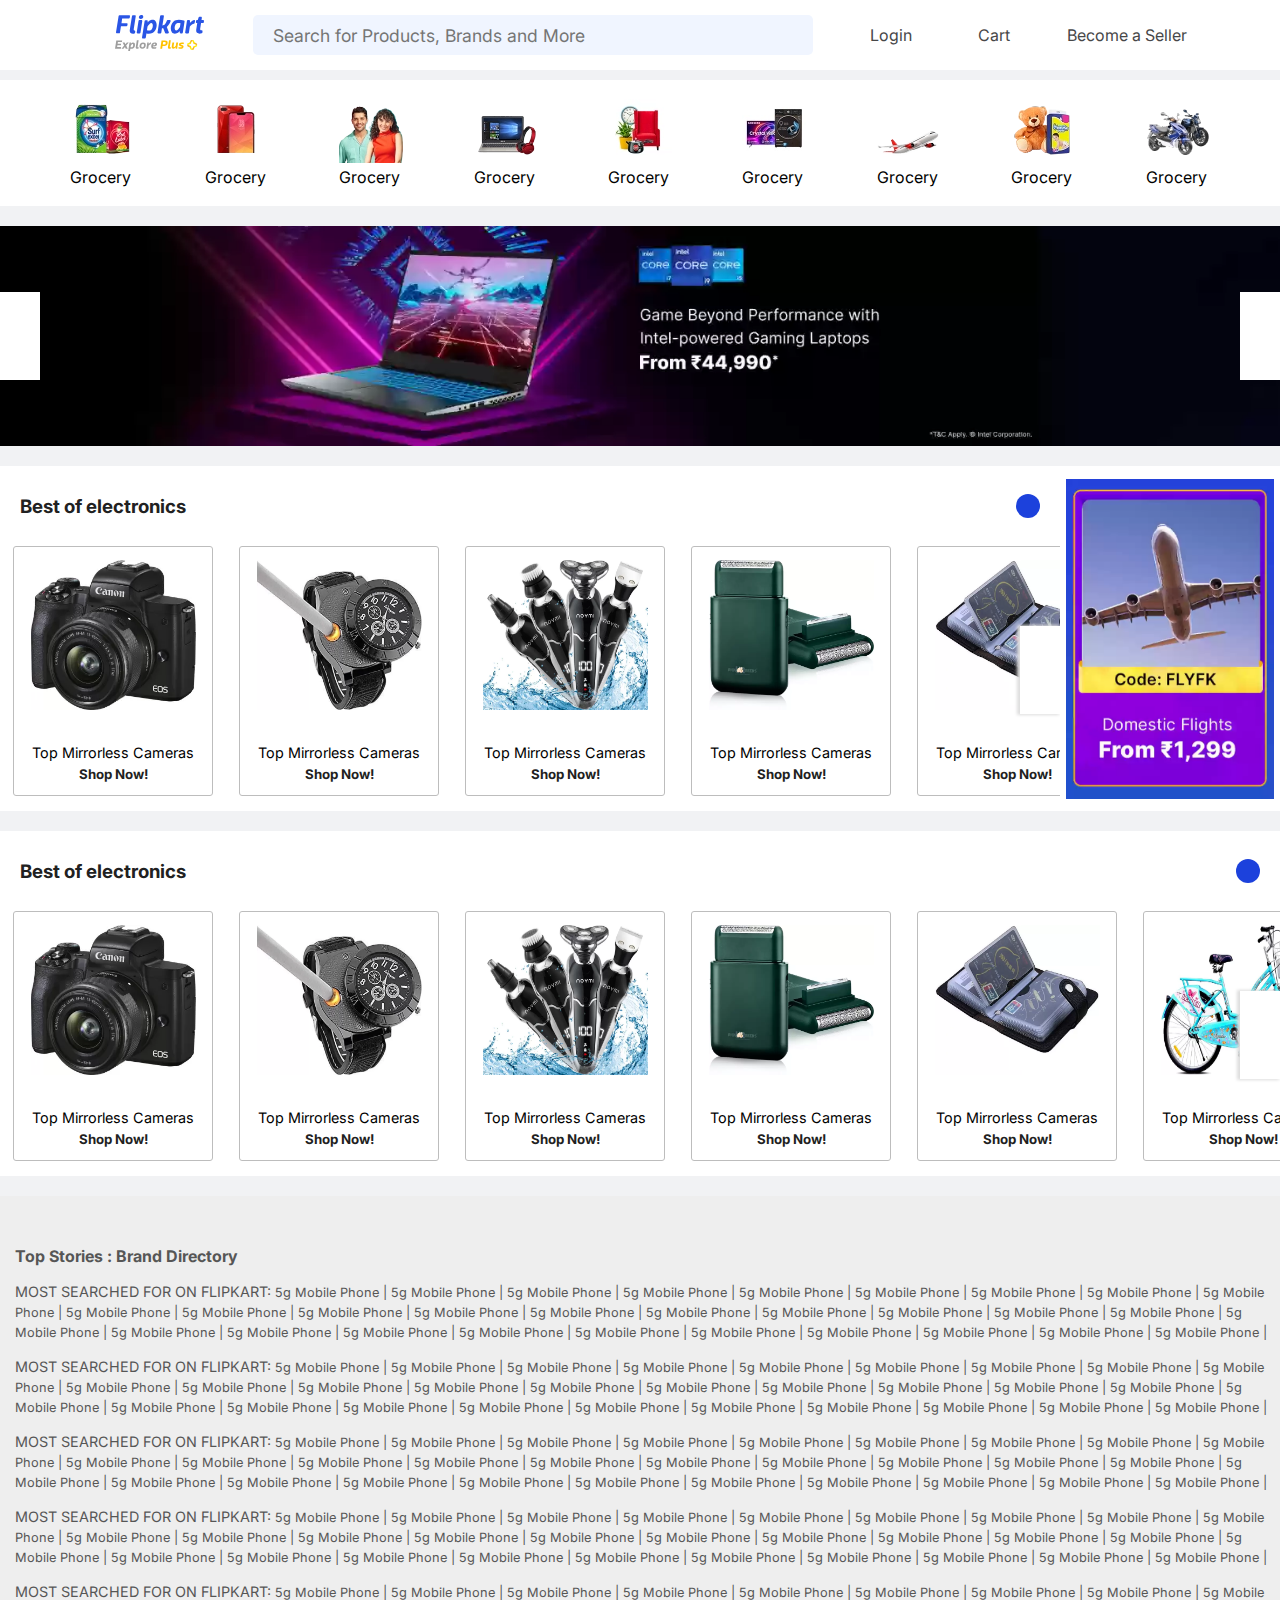
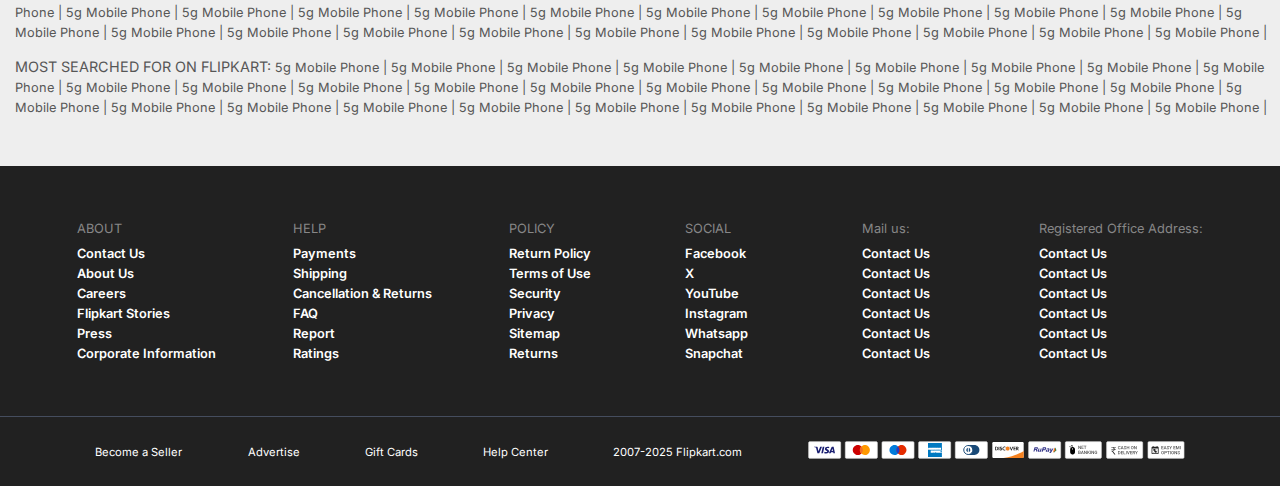
<file: index.html>
<!DOCTYPE html>
<html lang="en">
<head>

    <link rel="stylesheet" href="https://cdnjs.cloudflare.com/ajax/libs/font-awesome/6.5.1/css/all.min.css" integrity="sha512-DTOQO9RWCH3ppGqcWaEA1BIZOC6xxalwEsw9c2QQeAIftl+Vegovlnee1c9QX4TctnWMn13TZye+giMm8e2LwA==" crossorigin="anonymous" referrerpolicy="no-referrer" />

    <meta charset="UTF-8">
    <meta name="viewport" content="width=device-width, initial-scale=1.0">
    <title>flipkart project</title>
    <link rel="stylesheet" href="style.css">
</head>
<body>
    <header>
        <div class="logo">
            <img src="fkheaderlogo_exploreplus-44005d.svg" alt="">
        </div>
        <div class="searchber">
            <i class="fa-solid fa-magnifying-glass"></i>
            <input type="search" placeholder="Search for Products, Brands and More">
        </div>
        <div class="login hiconcss">
            <i class="fa-regular fa-circle-user"></i>
            <span>Login</span>
            <i class="ldicon fa-solid fa-angle-down"></i>
        </div>
        <div class="Cart hiconcss">
            <i class="fa-solid fa-cart-plus"></i>
            <span>Cart</span>
        </div>
        <div class="seller hiconcss">
            <i class="fa-solid fa-store"></i>
            <span>Become a Seller</span>
        </div>
        <div class="menudot">
            <i class="fa-solid fa-ellipsis-vertical"></i>
        </div>
    </header>


    <!-- ================================================== -->

    <section class="container">
        <div class="catagory">
            <div class="catimginfo">
                <div class="catimg">
                    <img src="cat1.webp" alt="">
                </div>
                <div class="catinfo">
                    <p>Grocery</p>
                </div>
            </div>
            <div class="catimginfo">
                <div class="catimg">
                    <img src="cat2.webp" alt="">
                </div>
                <div class="catinfo">
                    <p>Grocery</p>
                </div>
            </div>
            <div class="catimginfo">
                <div class="catimg">
                    <img src="cat3.webp" alt="">
                </div>
                <div class="catinfo">
                    <p>Grocery <i class="fa-solid fa-angle-down"></i></p>
                    
                </div>
            </div>
            <div class="catimginfo">
                <div class="catimg">
                    <img src="cat4.webp" alt="">
                </div>
                <div class="catinfo">
                    <p>Grocery <i class="fa-solid fa-angle-down"></i></p>
                </div>
            </div>
            <div class="catimginfo">
                <div class="catimg">
                    <img src="cat5.webp" alt="">
                </div>
                <div class="catinfo">
                    <p>Grocery <i class="fa-solid fa-angle-down"></i></p>
                </div>
            </div>
            <div class="catimginfo">
                <div class="catimg">
                    <img src="cat6.webp" alt="">
                </div>
                <div class="catinfo">
                    <p>Grocery</p>
                </div>
            </div>
            <div class="catimginfo">
                <div class="catimg">
                    <img src="cat7.webp" alt="">
                </div>
                <div class="catinfo">
                    <p>Grocery</p>
                </div>
            </div>
            <div class="catimginfo">
                <div class="catimg">
                    <img src="cat8.webp" alt="">
                </div>
                <div class="catinfo">
                    <p>Grocery</p>
                </div>
            </div>
            <div class="catimginfo">
                <div class="catimg">
                    <img src="cat9.webp" alt="">
                </div>
                <div class="catinfo">
                    <p>Grocery <i class="fa-solid fa-angle-down"></i></p>
                </div>
            </div>
        </div>
        
    </section>


    <!-- ======================================================== -->

    <section class="container">
        <div class="slidercontainer">
            <div class="slider" >
                <div class="slidericon">
                    <div class="sileft">
                        <i class="fa-solid fa-angle-left"></i>
                    </div>
                    <div class="siright">
                        <i class="fa-solid fa-angle-right"></i>
                    </div>
                    
                </div>
            </div>
        </div>
    </section>


    <!-- ============================================================ -->
    <section class="container">
        <div class="productsectin1">
            <div class="psleft">
                <div class="productheader">
                    <h3>Best of electronics</h3>
                    <i class="fa-solid fa-angle-right"></i>
                </div>
                <div class="productgroup">
                    <div class="product">
                        <div class="productimg">
                            <img src="product2.webp" alt="">
                        </div>
                        <div class="productinfo">
                            <p>Top Mirrorless Cameras</p>
                            <h5>Shop Now!</h5>
                        </div>
                    </div>

                    <div class="product">
                        <div class="productimg">
                            <img src="product3.webp" alt="">
                        </div>
                        <div class="productinfo">
                            <p>Top Mirrorless Cameras</p>
                            <h5>Shop Now!</h5>
                        </div>
                    </div>

                    <div class="product">
                        <div class="productimg">
                            <img src="product5.webp" alt="">
                        </div>
                        <div class="productinfo">
                            <p>Top Mirrorless Cameras</p>
                            <h5>Shop Now!</h5>
                        </div>
                    </div>

                    <div class="product">
                        <div class="productimg">
                            <img src="product6.webp" alt="">
                        </div>
                        <div class="productinfo">
                            <p>Top Mirrorless Cameras</p>
                            <h5>Shop Now!</h5>
                        </div>
                    </div>

                    <div class="product">
                        <div class="productimg">
                            <img src="product9.webp" alt="">
                        </div>
                        <div class="productinfo">
                            <p>Top Mirrorless Cameras</p>
                            <h5>Shop Now!</h5>
                        </div>
                    </div>

                    <div class="product">
                        <div class="productimg">
                            <img src="product7.webp" alt="">
                        </div>
                        <div class="productinfo">
                            <p>Top Mirrorless Cameras</p>
                            <h5>Shop Now!</h5>
                        </div>
                    </div>


                    <div class="productiright">
                        <i class="fa-solid fa-angle-right"></i>
                    </div>
                </div>
            </div>
            <div class="psright">
                <img src="productright.webp" alt="">
            </div>
        </div>
    </section>

<!-- ============================================================ -->

    <section class="container">
        <div class="productsectin2">
            <div class="psleft2">
                <div class="productheader">
                    <h3>Best of electronics</h3>
                    <i class="fa-solid fa-angle-right"></i>
                </div>
                <div class="productgroup">
                    <div class="product">
                        <div class="productimg">
                            <img src="product2.webp" alt="">
                        </div>
                        <div class="productinfo">
                            <p>Top Mirrorless Cameras</p>
                            <h5>Shop Now!</h5>
                        </div>
                    </div>

                    <div class="product">
                        <div class="productimg">
                            <img src="product3.webp" alt="">
                        </div>
                        <div class="productinfo">
                            <p>Top Mirrorless Cameras</p>
                            <h5>Shop Now!</h5>
                        </div>
                    </div>

                    <div class="product">
                        <div class="productimg">
                            <img src="product5.webp" alt="">
                        </div>
                        <div class="productinfo">
                            <p>Top Mirrorless Cameras</p>
                            <h5>Shop Now!</h5>
                        </div>
                    </div>

                    <div class="product">
                        <div class="productimg">
                            <img src="product6.webp" alt="">
                        </div>
                        <div class="productinfo">
                            <p>Top Mirrorless Cameras</p>
                            <h5>Shop Now!</h5>
                        </div>
                    </div>

                    <div class="product">
                        <div class="productimg">
                            <img src="product9.webp" alt="">
                        </div>
                        <div class="productinfo">
                            <p>Top Mirrorless Cameras</p>
                            <h5>Shop Now!</h5>
                        </div>
                    </div>

                    <div class="product">
                        <div class="productimg">
                            <img src="product7.webp" alt="">
                        </div>
                        <div class="productinfo">
                            <p>Top Mirrorless Cameras</p>
                            <h5>Shop Now!</h5>
                        </div>
                    </div>

                    <div class="product">
                        <div class="productimg">
                            <img src="product7.webp" alt="">
                        </div>
                        <div class="productinfo">
                            <p>Top Mirrorless Cameras</p>
                            <h5>Shop Now!</h5>
                        </div>
                    </div>
                    <div class="productiright">
                        <i class="fa-solid fa-angle-right"></i>
                    </div>
                </div>
            </div>
        </div>
    </section>

<!-- ================================================== -->
    <section class="container">
        <div class="branddirectory">

            <div class="linkheader">
                <h4>Top Stories : Brand Directory</h4>
            </div>
            <div class="directorylink">
                <span>MOST SEARCHED FOR ON FLIPKART:</span> <a href="#"> 5g Mobile Phone |</a>  <a href="#">5g Mobile Phone |</a>  <a href="#">5g Mobile Phone |</a>  <a href="#">5g Mobile Phone |</a>  <a href="#">5g Mobile Phone |</a>  <a href="#">5g Mobile Phone |</a>  <a href="#">5g Mobile Phone |</a>  <a href="#">5g Mobile Phone |</a>  <a href="#">5g Mobile Phone |</a>  <a href="#">5g Mobile Phone |</a>  <a href="#">5g Mobile Phone |</a>  <a href="#">5g Mobile Phone |</a>  <a href="#">5g Mobile Phone |</a>  <a href="#">5g Mobile Phone |</a>  <a href="#">5g Mobile Phone |</a>  <a href="#">5g Mobile Phone |</a>  <a href="#">5g Mobile Phone |</a>  <a href="#">5g Mobile Phone |</a>  <a href="#">5g Mobile Phone |</a>  <a href="#">5g Mobile Phone |</a>  <a href="#">5g Mobile Phone |</a> <a href="#">5g Mobile Phone |</a> <a href="#">5g Mobile Phone |</a> <a href="#">5g Mobile Phone |</a> <a href="#">5g Mobile Phone |</a> <a href="#">5g Mobile Phone |</a> <a href="#">5g Mobile Phone |</a> <a href="#">5g Mobile Phone |</a> <a href="#">5g Mobile Phone |</a> <a href="#">5g Mobile Phone |</a> 
            </div>
            <div class="directorylink">
                <span>MOST SEARCHED FOR ON FLIPKART:</span> <a href="#"> 5g Mobile Phone |</a>  <a href="#">5g Mobile Phone |</a>  <a href="#">5g Mobile Phone |</a>  <a href="#">5g Mobile Phone |</a>  <a href="#">5g Mobile Phone |</a>  <a href="#">5g Mobile Phone |</a>  <a href="#">5g Mobile Phone |</a>  <a href="#">5g Mobile Phone |</a>  <a href="#">5g Mobile Phone |</a>  <a href="#">5g Mobile Phone |</a>  <a href="#">5g Mobile Phone |</a>  <a href="#">5g Mobile Phone |</a>  <a href="#">5g Mobile Phone |</a>  <a href="#">5g Mobile Phone |</a>  <a href="#">5g Mobile Phone |</a>  <a href="#">5g Mobile Phone |</a>  <a href="#">5g Mobile Phone |</a>  <a href="#">5g Mobile Phone |</a>  <a href="#">5g Mobile Phone |</a>  <a href="#">5g Mobile Phone |</a>  <a href="#">5g Mobile Phone |</a> <a href="#">5g Mobile Phone |</a> <a href="#">5g Mobile Phone |</a> <a href="#">5g Mobile Phone |</a> <a href="#">5g Mobile Phone |</a> <a href="#">5g Mobile Phone |</a> <a href="#">5g Mobile Phone |</a> <a href="#">5g Mobile Phone |</a> <a href="#">5g Mobile Phone |</a> <a href="#">5g Mobile Phone |</a> 
            </div>
            <div class="directorylink">
                <span>MOST SEARCHED FOR ON FLIPKART:</span> <a href="#"> 5g Mobile Phone |</a>  <a href="#">5g Mobile Phone |</a>  <a href="#">5g Mobile Phone |</a>  <a href="#">5g Mobile Phone |</a>  <a href="#">5g Mobile Phone |</a>  <a href="#">5g Mobile Phone |</a>  <a href="#">5g Mobile Phone |</a>  <a href="#">5g Mobile Phone |</a>  <a href="#">5g Mobile Phone |</a>  <a href="#">5g Mobile Phone |</a>  <a href="#">5g Mobile Phone |</a>  <a href="#">5g Mobile Phone |</a>  <a href="#">5g Mobile Phone |</a>  <a href="#">5g Mobile Phone |</a>  <a href="#">5g Mobile Phone |</a>  <a href="#">5g Mobile Phone |</a>  <a href="#">5g Mobile Phone |</a>  <a href="#">5g Mobile Phone |</a>  <a href="#">5g Mobile Phone |</a>  <a href="#">5g Mobile Phone |</a>  <a href="#">5g Mobile Phone |</a> <a href="#">5g Mobile Phone |</a> <a href="#">5g Mobile Phone |</a> <a href="#">5g Mobile Phone |</a> <a href="#">5g Mobile Phone |</a> <a href="#">5g Mobile Phone |</a> <a href="#">5g Mobile Phone |</a> <a href="#">5g Mobile Phone |</a> <a href="#">5g Mobile Phone |</a> <a href="#">5g Mobile Phone |</a> 
            </div>
            <div class="directorylink">
                <span>MOST SEARCHED FOR ON FLIPKART:</span> <a href="#"> 5g Mobile Phone |</a>  <a href="#">5g Mobile Phone |</a>  <a href="#">5g Mobile Phone |</a>  <a href="#">5g Mobile Phone |</a>  <a href="#">5g Mobile Phone |</a>  <a href="#">5g Mobile Phone |</a>  <a href="#">5g Mobile Phone |</a>  <a href="#">5g Mobile Phone |</a>  <a href="#">5g Mobile Phone |</a>  <a href="#">5g Mobile Phone |</a>  <a href="#">5g Mobile Phone |</a>  <a href="#">5g Mobile Phone |</a>  <a href="#">5g Mobile Phone |</a>  <a href="#">5g Mobile Phone |</a>  <a href="#">5g Mobile Phone |</a>  <a href="#">5g Mobile Phone |</a>  <a href="#">5g Mobile Phone |</a>  <a href="#">5g Mobile Phone |</a>  <a href="#">5g Mobile Phone |</a>  <a href="#">5g Mobile Phone |</a>  <a href="#">5g Mobile Phone |</a> <a href="#">5g Mobile Phone |</a> <a href="#">5g Mobile Phone |</a> <a href="#">5g Mobile Phone |</a> <a href="#">5g Mobile Phone |</a> <a href="#">5g Mobile Phone |</a> <a href="#">5g Mobile Phone |</a> <a href="#">5g Mobile Phone |</a> <a href="#">5g Mobile Phone |</a> <a href="#">5g Mobile Phone |</a> 
            </div>
            <div class="directorylink">
                <span>MOST SEARCHED FOR ON FLIPKART:</span> <a href="#"> 5g Mobile Phone |</a>  <a href="#">5g Mobile Phone |</a>  <a href="#">5g Mobile Phone |</a>  <a href="#">5g Mobile Phone |</a>  <a href="#">5g Mobile Phone |</a>  <a href="#">5g Mobile Phone |</a>  <a href="#">5g Mobile Phone |</a>  <a href="#">5g Mobile Phone |</a>  <a href="#">5g Mobile Phone |</a>  <a href="#">5g Mobile Phone |</a>  <a href="#">5g Mobile Phone |</a>  <a href="#">5g Mobile Phone |</a>  <a href="#">5g Mobile Phone |</a>  <a href="#">5g Mobile Phone |</a>  <a href="#">5g Mobile Phone |</a>  <a href="#">5g Mobile Phone |</a>  <a href="#">5g Mobile Phone |</a>  <a href="#">5g Mobile Phone |</a>  <a href="#">5g Mobile Phone |</a>  <a href="#">5g Mobile Phone |</a>  <a href="#">5g Mobile Phone |</a> <a href="#">5g Mobile Phone |</a> <a href="#">5g Mobile Phone |</a> <a href="#">5g Mobile Phone |</a> <a href="#">5g Mobile Phone |</a> <a href="#">5g Mobile Phone |</a> <a href="#">5g Mobile Phone |</a> <a href="#">5g Mobile Phone |</a> <a href="#">5g Mobile Phone |</a> <a href="#">5g Mobile Phone |</a> 
            </div>
            <div class="directorylink">
                <span>MOST SEARCHED FOR ON FLIPKART:</span> <a href="#"> 5g Mobile Phone |</a>  <a href="#">5g Mobile Phone |</a>  <a href="#">5g Mobile Phone |</a>  <a href="#">5g Mobile Phone |</a>  <a href="#">5g Mobile Phone |</a>  <a href="#">5g Mobile Phone |</a>  <a href="#">5g Mobile Phone |</a>  <a href="#">5g Mobile Phone |</a>  <a href="#">5g Mobile Phone |</a>  <a href="#">5g Mobile Phone |</a>  <a href="#">5g Mobile Phone |</a>  <a href="#">5g Mobile Phone |</a>  <a href="#">5g Mobile Phone |</a>  <a href="#">5g Mobile Phone |</a>  <a href="#">5g Mobile Phone |</a>  <a href="#">5g Mobile Phone |</a>  <a href="#">5g Mobile Phone |</a>  <a href="#">5g Mobile Phone |</a>  <a href="#">5g Mobile Phone |</a>  <a href="#">5g Mobile Phone |</a>  <a href="#">5g Mobile Phone |</a> <a href="#">5g Mobile Phone |</a> <a href="#">5g Mobile Phone |</a> <a href="#">5g Mobile Phone |</a> <a href="#">5g Mobile Phone |</a> <a href="#">5g Mobile Phone |</a> <a href="#">5g Mobile Phone |</a> <a href="#">5g Mobile Phone |</a> <a href="#">5g Mobile Phone |</a> <a href="#">5g Mobile Phone |</a> 
            </div>
        </div>
    </section>

<!-- ==================================================== -->



<footer>
    <div class="footertop">
        <div class="footpara">
            <div class="footpara1">
                <div class="footparahead">
                    <p>ABOUT</p>
                </div>
                <div class="footparainfo">
                    <a href="#">Contact Us</a>
                    <a href="#">About Us</a>
                    <a href="#">Careers</a>
                    <a href="#">Flipkart Stories</a>
                    <a href="#">Press</a>
                    <a href="#">Corporate Information</a>
                </div>
            </div>
            <div class="footpara1">
                <div class="footparahead">
                    <p>HELP</p>
                </div>
                <div class="footparainfo">
                    <a href="#">Payments</a>
                    <a href="#">Shipping</a>
                    <a href="#">Cancellation & Returns</a>
                    <a href="#">FAQ</a>
                    <a href="#">Report</a>
                    <a href="#">Ratings</a>
                </div>
            </div>
            <div class="footpara1">
                <div class="footparahead">
                    <p>POLICY</p>
                </div>
                <div class="footparainfo">
                    <a href="#">Return Policy</a>
                    <a href="#">Terms of Use</a>
                    <a href="#">Security</a>
                    <a href="#">Privacy</a>
                    <a href="#">Sitemap</a>
                    <a href="#">Returns</a>
                </div>
            </div>
            <div class="footpara1">
                <div class="footparahead">
                    <p>SOCIAL</p>
                </div>
                <div class="footparainfo">
                    <a href="#">Facebook</a>
                    <a href="#">X</a>
                    <a href="#">YouTube</a>
                    <a href="#">Instagram</a>
                    <a href="#">Whatsapp</a>
                    <a href="#">Snapchat</a>
                </div>
            </div>
            <div class="footpara1">
                <div class="footparahead">
                    <p>Mail us:</p>
                </div>
                <div class="footparainfo">
                    <a href="#">Contact Us</a>
                    <a href="#">Contact Us</a>
                    <a href="#">Contact Us</a>
                    <a href="#">Contact Us</a>
                    <a href="#">Contact Us</a>
                    <a href="#">Contact Us</a>
                </div>
            </div>
            <div class="footpara1">
                <div class="footparahead">
                    <p>Registered Office Address:</p>
                </div>
                <div class="footparainfo">
                    <a href="#">Contact Us</a>
                    <a href="#">Contact Us</a>
                    <a href="#">Contact Us</a>
                    <a href="#">Contact Us</a>
                    <a href="#">Contact Us</a>
                    <a href="#">Contact Us</a>
                </div>
            </div>
        </div>
    </div>
    <div class="footerbtm">
        <div class="footbtmgroup">
            <div class="btmpara1">
                <span><i class="fa-solid fa-store"></i> Become a Seller</span>
            </div>
            <div class="btmpara1">
                <span><i class="fa-solid fa-store"></i> Advertise</span>
            </div>
            <div class="btmpara1">
                <span><i class="fa-solid fa-store"></i> Gift Cards</span>
            </div>
            <div class="btmpara1">
                <span><i class="fa-solid fa-store"></i> Help Center</span>
            </div>
            <div class="copyright">
                <p>2007-2025 Flipkart.com</p>
            </div>
            <div class="paymentimg">
                <img src="payment-method-c454fb.svg" alt="">
            </div>
        </div>
    </div>
</footer>

    
    <script src="script.js"></script>

</body>
</html>
</file>
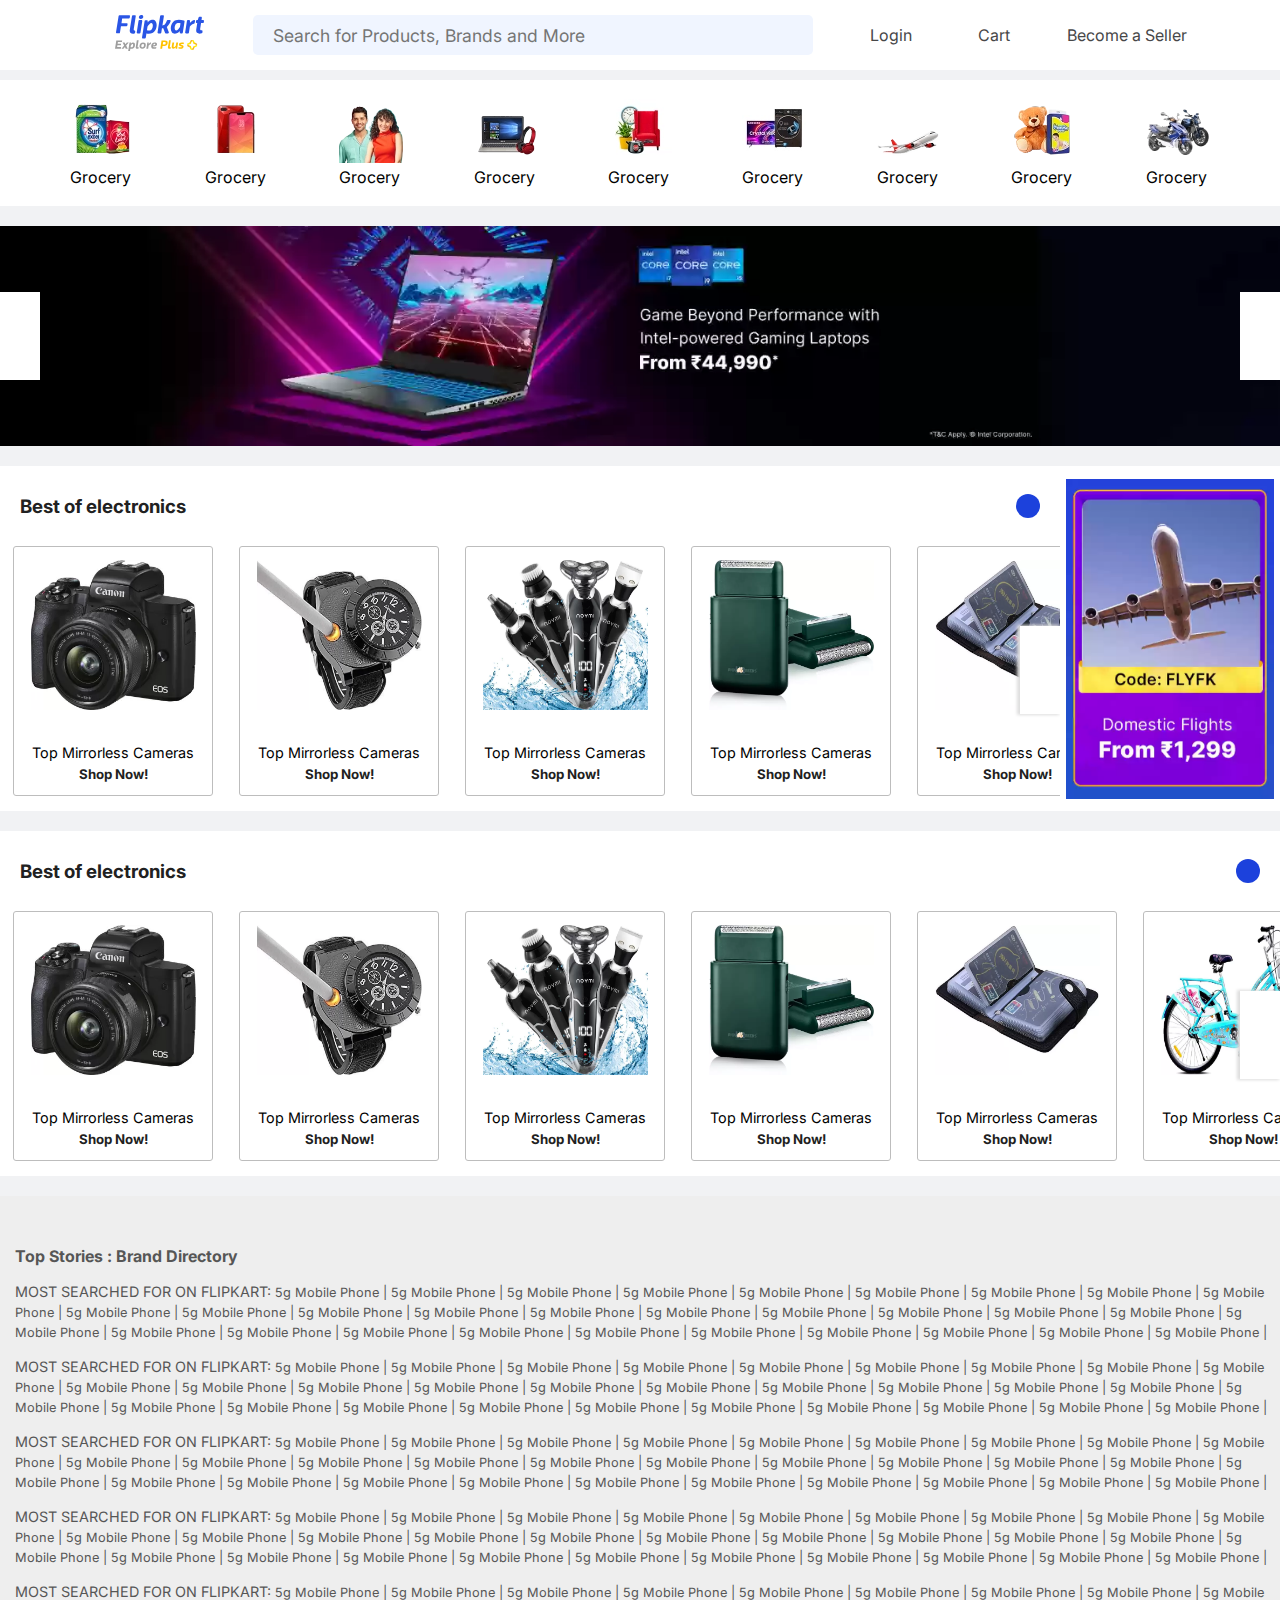
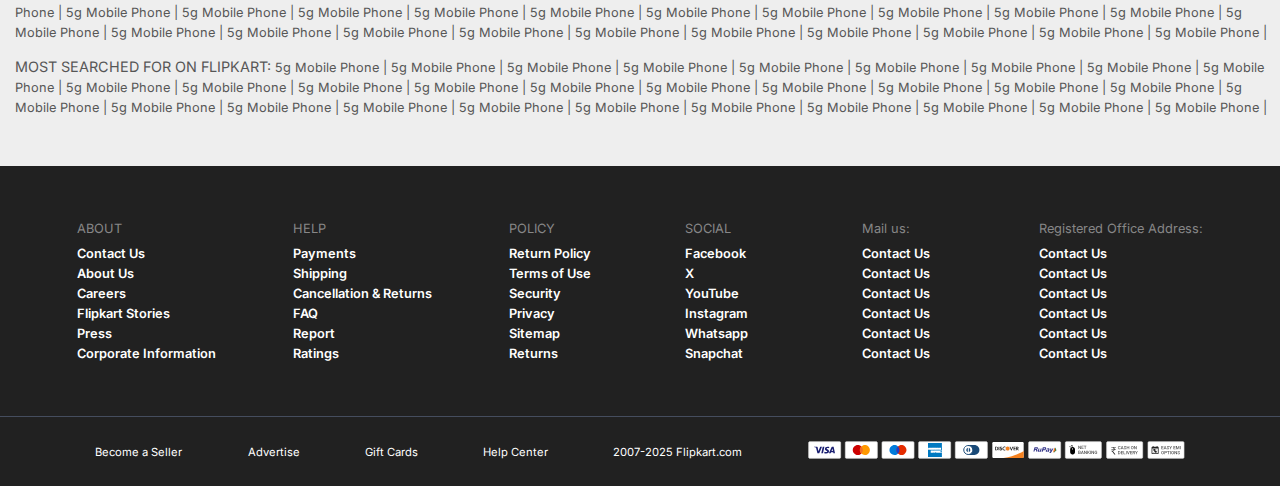
<file: product.html>
<!DOCTYPE html>
<html lang="en">
<head>
    <meta charset="UTF-8">
    <meta name="viewport" content="width=device-width, initial-scale=1.0">
    <title>Product Page</title>
    <link rel="stylesheet" href="style.css">
    <link rel="stylesheet" href="https://cdnjs.cloudflare.com/ajax/libs/font-awesome/6.5.0/css/all.min.css">
</head>
<body>
    <header>
        <div class="logo">
            <img src="fkheaderlogo_exploreplus-44005d.svg" alt="">
        </div>
        <div class="searchber">
            <i class="fa-solid fa-magnifying-glass"></i>
            <input type="search" placeholder="Search for Products, Brands and More">
        </div>
        <div class="login hiconcss">
            <i class="fa-regular fa-circle-user"></i>
            <span>Login</span>
        </div>
        <div class="Cart hiconcss">
            <i class="fa-solid fa-cart-plus"></i>
            <span>Cart</span>
        </div>
        <div class="hiconcss">
            <i class="fa-solid fa-heart"></i>
            <a href="wishlist.html"><span>Wishlist</span></a>
        </div>
        <div class="menudot">
            <i class="fa-solid fa-ellipsis-vertical"></i>
        </div>
    </header>

    <section class="product-main-container">
        <button class="back-btn"><i class="fa-solid fa-arrow-left"></i> Back</button>
        <div class="product-page">
            <div class="product-image">
                <img id="product-img" src="" alt="">
            </div>
            <div class="product-details">
                <h2 id="product-name"></h2>
                <p id="product-desc">This is a high quality product with best features. Buy it now and enjoy premium experience.</p>
                <h3 id="product-price"></h3>

                <div class="product-buttons">
                    <button class="add-to-cart"><i class="fa-solid fa-cart-plus"></i> Add to Cart</button>
                    <button class="buy-now"><i class="fa-solid fa-bolt"></i> Buy Now</button>
                    <button class="wishlist-btn"><i class="fa-regular fa-heart" id="wishlist-heart"></i> Wishlist</button>
                </div>
            </div>
        </div>

        <div class="other-products-container">
            <h3>Other Products</h3>
            <div class="other-products" id="other-products">
              
            </div>
        </div>
    </section>

    <footer>
    <div class="footertop">
        <div class="footpara">
            <div class="footpara1">
                <div class="footparahead">
                    <p>ABOUT</p>
                </div>
                <div class="footparainfo">
                    <a href="#">Contact Us</a>
                    <a href="#">About Us</a>
                    <a href="#">Careers</a>
                    <a href="#">Flipkart Stories</a>
                    <a href="#">Press</a>
                    <a href="#">Corporate Information</a>
                </div>
            </div>
            <div class="footpara1">
                <div class="footparahead">
                    <p>HELP</p>
                </div>
                <div class="footparainfo">
                    <a href="#">Payments</a>
                    <a href="#">Shipping</a>
                    <a href="#">Cancellation & Returns</a>
                    <a href="#">FAQ</a>
                    <a href="#">Report</a>
                    <a href="#">Ratings</a>
                </div>
            </div>
            <div class="footpara1">
                <div class="footparahead">
                    <p>POLICY</p>
                </div>
                <div class="footparainfo">
                    <a href="#">Return Policy</a>
                    <a href="#">Terms of Use</a>
                    <a href="#">Security</a>
                    <a href="#">Privacy</a>
                    <a href="#">Sitemap</a>
                    <a href="#">Returns</a>
                </div>
            </div>
            <div class="footpara1">
                <div class="footparahead">
                    <p>SOCIAL</p>
                </div>
                <div class="footparainfo">
                    <a href="#">Facebook</a>
                    <a href="#">X</a>
                    <a href="#">YouTube</a>
                    <a href="#">Instagram</a>
                    <a href="#">Whatsapp</a>
                    <a href="#">Snapchat</a>
                </div>
            </div>
            <div class="footpara1">
                <div class="footparahead">
                    <p>Mail us:</p>
                </div>
                <div class="footparainfo">
                    <a href="#">Contact Us</a>
                    <a href="#">Contact Us</a>
                    <a href="#">Contact Us</a>
                    <a href="#">Contact Us</a>
                    <a href="#">Contact Us</a>
                    <a href="#">Contact Us</a>
                </div>
            </div>
            <div class="footpara1">
                <div class="footparahead">
                    <p>Registered Office Address:</p>
                </div>
                <div class="footparainfo">
                    <a href="#">Contact Us</a>
                    <a href="#">Contact Us</a>
                    <a href="#">Contact Us</a>
                    <a href="#">Contact Us</a>
                    <a href="#">Contact Us</a>
                    <a href="#">Contact Us</a>
                </div>
            </div>
        </div>
    </div>
    
    <div class="footerbtm">
        <div class="footbtmgroup">
            <div class="btmpara1">
                <span><i class="fa-solid fa-store"></i> Become a Seller</span>
            </div>
            <div class="btmpara1">
                <span><i class="fa-solid fa-store"></i> Advertise</span>
            </div>
            <div class="btmpara1">
                <span><i class="fa-solid fa-store"></i> Gift Cards</span>
            </div>
            <div class="btmpara1">
                <span><i class="fa-solid fa-store"></i> Help Center</span>
            </div>
            <div class="copyright">
                <p>2007-2025 Flipkart.com</p>
            </div>
            <div class="paymentimg">
                <img src="payment-method-c454fb.svg" alt="">
            </div>
        </div>
    </div>
</footer>

    <script src="product.js"></script>
</body>
</html>
</file>
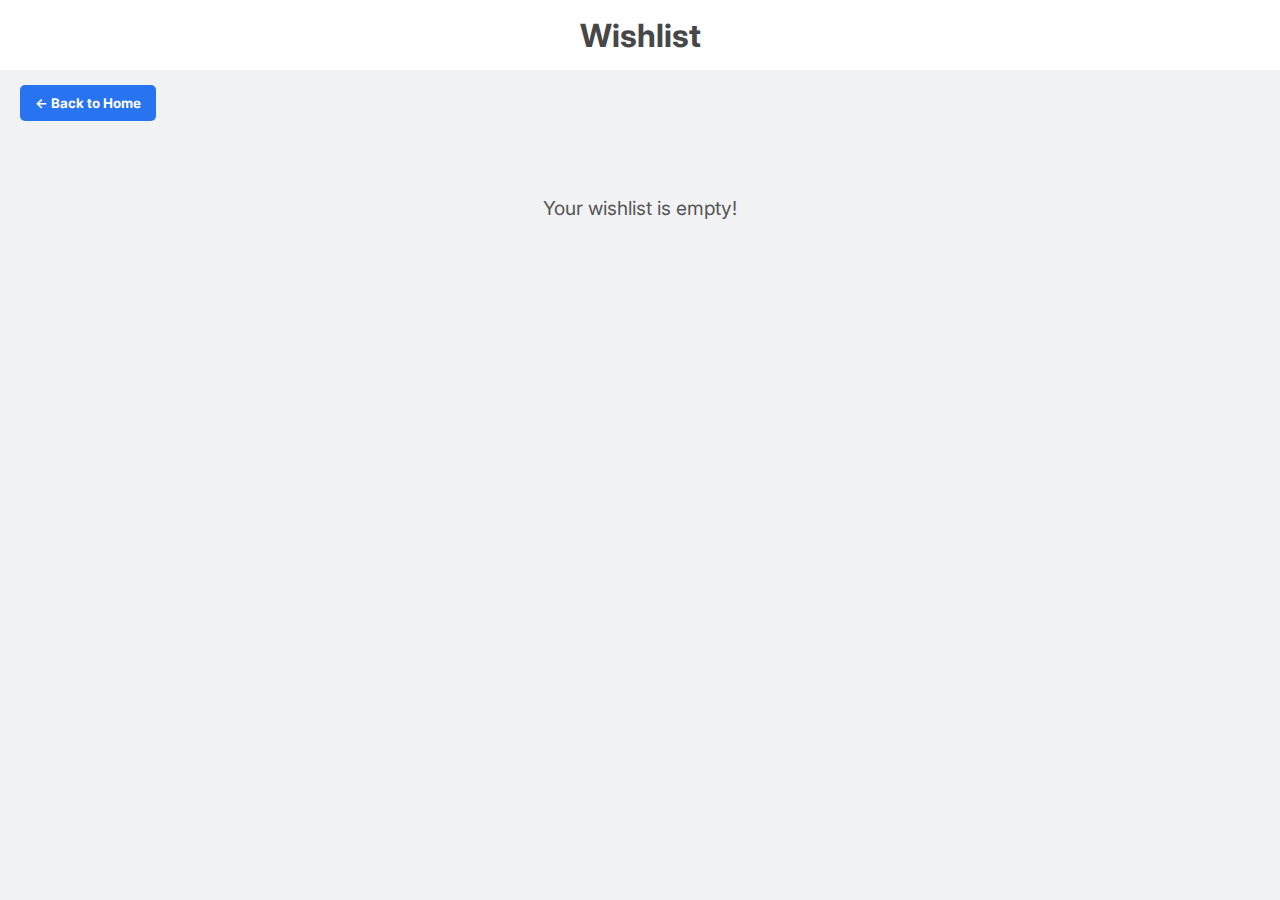
<file: wishlist.html>
<!DOCTYPE html>
<html lang="en">
<head>
<meta charset="UTF-8">
<meta name="viewport" content="width=device-width, initial-scale=1.0">
<title>Wishlist</title>
<link rel="stylesheet" href="style.css">
<link rel="stylesheet" href="https://cdnjs.cloudflare.com/ajax/libs/font-awesome/6.5.1/css/all.min.css"/>
</head>
<body>

<header>
  <h1 onclick="goHome()">Wishlist</h1>
</header>
<button class="back-home" onclick="goHome()">← Back to Home</button>

<div class="wishlist-container" id="wishlistContainer"></div>

<script>
function goHome(){ window.location.href="index.html"; }

let wishlist = JSON.parse(localStorage.getItem("wishlist")) || [];
const container = document.getElementById("wishlistContainer");
container.innerHTML = "";

if(wishlist.length===0){
  container.innerHTML="<p class='empty-wishlist'>Your wishlist is empty!</p>";
}else{
  wishlist.forEach(item=>{
    const card = document.createElement("div");
    card.className="wishlist-card";
    card.innerHTML = `
      <img src="${item.img}" alt="${item.name}">
      <h3>${item.name}</h3>
      <p class="wishlist-price">${item.price}</p>
      <div class="wishlist-buttons">
        <button class="add-cart-btn"><i class="fa-solid fa-cart-plus"></i> Add to Cart</button>
        <button class="buy-now-btn"><i class="fa-solid fa-bolt"></i> Buy Now</button>
        <button class="remove-btn"><i class="fa-solid fa-trash"></i> Remove</button>
      </div>
    `;
    container.appendChild(card);

    card.querySelector(".add-cart-btn").addEventListener("click", ()=> alert(`${item.name} added to cart!`));
    card.querySelector(".buy-now-btn").addEventListener("click", ()=> alert(`Proceed to buy ${item.name}`));
    card.querySelector(".remove-btn").addEventListener("click", ()=>{
      if(confirm(`Remove ${item.name} from wishlist?`)){
        wishlist = wishlist.filter(p=>p.id!==item.id);
        localStorage.setItem("wishlist", JSON.stringify(wishlist));
        card.remove();
      }
    });
  });
}
</script>
</body>
</html>
</file>
<file: style.css>
@import url('https://fonts.googleapis.com/css2?family=Inter:wght@300;400;500;600;700&display=swap');


*{
    margin: 0;
    padding: 0;
    box-sizing: border-box;
    font-family: 'Inter', sans-serif;
}
a{
    text-decoration: none;
}
body{
    background-color: #F1F2F4;
    overflow-x: hidden; 
}
.container{
    max-width: 1334px;
    margin: auto;
}


header{
    height: 70px;
    width: 100%;
    display: flex;
    align-items: center;
    justify-content: space-evenly; 
    color: #474748;
    background-color: white;
}
.logo{
    width: 160px;
}
.searchber{
    height: 40px;
    width: 560px; 
    border-radius: 5px;
    display: flex;
    align-items: center;
    color: #777A7E;
    background-color: #F0F5FF;
}
.searchber i{
   font-size: 1.4rem;
   margin: 0px 10px;
}
.searchber input{
    height: 40px;
    width: 100%;
    outline: none;
    border: none;
    background: transparent;
    font-size: 1.1rem;
}
.hiconcss{
    display: flex;
    align-items: center;
    justify-content: center;
    gap: 10px;
    font-weight: 400;
    flex-wrap: nowrap; 
}
.hiconcss i{
    font-size: 1.2rem;
}
div>.ldicon{
   font-size: 0.7rem; 
}



.catagory_container{
    height: 140px;
}
.catagory{
    height: 126px;
    display: flex;
    align-items: center;
    justify-content: space-evenly;
    background-color: white;
    margin: 10px 0px;
    
}



.slidercontainer{
    height: 240px;
    display: flex;
    align-items: center;
    justify-content: center;
}
.slider{
    height: 220px;
    width: 100%;
    background-image: url(slider3.webp);
    background-size: cover; 
    background-position: center;
    position: relative;
    overflow: hidden; 
}
.slidericon{
    height: 100%;
    width: 100%;
    display: flex;
    align-items: center;
    justify-content: space-between;
}
.sileft{
    height: 88px;
    width: 40px;
    color: #8B8B8B;
    background-color:white ;
    display: flex;
    align-items: center;
    justify-content: center;
}
.siright{
    height: 88px;
    width: 40px;
    color: #8B8B8B;
    background-color:white ;
    display: flex;
    align-items: center;
    justify-content: center;
}



.productsectin1{
    width: 100%; 
    height: 345px;
    display: flex;
    margin-top: 10px;
}
.psright{
    min-width: 220px; 
    display: flex;
    align-items: center;
    justify-content: center;
    background-color: white;
}
.psright img{
    height: 320px;
    width: 210px; 
    object-fit: contain;
}
.psleft{
    height: 100%;
    min-width: 700px; 
    flex-grow: 1; 
    background-color: white;
}
.productheader{
    height: 80px;
    width: 100%;
    padding: 0px 20px ;
    display: flex;
    align-items: center;
    justify-content: space-between;
}
.productheader h3{
    color: #212121;
}
.productheader i{
    height: 24px;
    width: 24px;
    color: white;
    background-color: #1c41dc;
    border-radius: 50%;
    display: flex;
    align-items: center;
    justify-content: center;
    font-size: 0.8rem;
}
.product{
    height: 250px;
    min-width: 200px;
    flex-shrink: 0; 
    display: flex;
    flex-direction: column;
    align-items: center;
    justify-content: center;
    border: 1px groove #bdbdbd;
    border-radius: 3px;
    margin: 0px 13px;
}
.product img{
    height: 150px;
    width: 185px;
    padding: 0px 10px;
}
.productinfo{
    text-align: center;
    margin-top: 30px;
}
.productinfo p{
    font-size: 0.9rem;
    
}
.productinfo h5{
    color: #212121;
    margin-top: 5px;
}
.productgroup{
    display: flex;
    overflow-x: auto; 
    position: relative;
    -ms-overflow-style: none;
    scrollbar-width: none;
}
.productgroup::-webkit-scrollbar {
    display: none;
}
.productiright{
    position: absolute;
    height: 88px;
    width: 40px;
    background-color:white ;
    color: #8B8B8B;
    display: flex;
    align-items: center;
    justify-content: center;
    top: 32%;
    right: 0;
    -webkit-box-shadow: -2px 0px 3px 1px rgba(222, 222, 222, 1);
    -moz-box-shadow: -2px 0px 3px 1px rgba(222, 222, 222, 1);
    box-shadow: -2px 0px 3px 1px rgba(222, 222, 222, 1);
}
.product {
    transition: transform 0.3s ease, box-shadow 0.3s ease;
}
.product:hover {
    transform: translateY(-5px);
    box-shadow: 0 10px 15px rgba(0, 0, 0, 0.2);
    cursor: pointer;
}


.productsectin2{
    height: 345px;
    width: 100%;
    margin-top: 20px;
}
.psleft2{
    height: 100%;
    width: 100%;
    background-color: white;
}


.branddirectory{
    height: 570px;
    width: 100%;
    padding-top: 50px;
    margin-top: 20px;
    color: #565656; 
    background-color: #eeeeee;
    overflow-x: hidden; 
}
.linkheader{
    padding-left: 15px;
}
.directorylink{
    margin-top: 15px;
    padding-left: 15px;
    
}
.directorylink span{
    font-size: 0.9rem;
}
.directorylink a{
    font-size: 0.8rem;
    color: #565656; 
}


footer{
    height: 320px;
    width: 100%;
    margin: auto;
    background-color: #212121;
}
.footpara{
    height: 250px;
    width: 100%;
    display: flex;
    align-items: center;
    justify-content: space-evenly;
}
.footparainfo{
    display: flex;
    flex-direction: column;
    font-size: 0.8rem;
    font-weight: 600;
    gap: 5px;
    margin-top: 10px;
    min-width: 100px; 
}
.footparahead p{
    font-size: 0.8rem;
    color: #878787;
}
.footparainfo a{
    color: white;
}
.footerbtm{
    height: 70px;
    width: 100%;
    border-top: 1px groove #454D5E;
}
.footbtmgroup{
    height: 100%;
    display: flex;
    align-items: center;
    justify-content: space-evenly;
    color: white;
    font-size: 0.7rem;
    padding: 0px 30px;
}



@media screen and (max-width: 1024px) {
    .container {
        padding: 0 10px; 
    }
    
 
    .searchber {
        width: 400px;
        max-width: 400px;
    }
    

    .productsectin1 {
        flex-wrap: wrap; 
        height: auto;
    }
    .psright {
        order: 2; 
        width: 100%;
        height: auto;
        justify-content: center;
    }
    .psright img {
        width: auto;
        height: 250px;
    }
    .psleft {
        order: 1; 
        min-width: 100%;
    }

}


@media screen and (max-width: 768px) {
    
    header {
        height: auto;
        flex-direction: row;
        flex-wrap: wrap; 
        padding: 10px; 
        justify-content: space-between; 
    }
    
    .logo {
      
        width: 100px; 
        order: 1; 
        flex-shrink: 0; 
        min-width: 90px;
        margin-left: 5px; 
    }
    
    .hiconcss {
        order: 2; 
        display: flex; 
        flex-direction: row; 
        flex-wrap: nowrap; 
        align-items: center;
        font-size: 0.7rem; 
        gap: 5px; 
        justify-content: flex-end;
        flex-grow: 1; 
        max-width: 65%; 
    }
    

    .hiconcss > a { 
        display: flex;
        align-items: center;
        flex-direction: row; 
        gap: 3px;
        white-space: nowrap; 
    }
    
  
    .searchber {
        width: calc(100% - 20px); 
        margin: 10px 10px 0 10px;
        order: 3; 
    }
 


    .catagory {
        height: auto;
        flex-wrap: wrap;
        justify-content: space-around;
        padding: 10px 0;
    }
    .catimginfo {
        flex-basis: 30%; 
        margin-bottom: 10px;
    }
    
  
    .slider {
        height: 140px;
    }
    .sileft, .siright {
        display: none; 
    }


    footer {
        height: auto;
    }
    .footpara {
        height: auto;
        flex-direction: column;
        align-items: flex-start;
        padding: 20px 10px;
        gap: 15px;
    }
    .footerbtm {
        height: auto;
        border-top: 1px groove #454D5E;
    }
    .footbtmgroup {
        flex-direction: column;
        align-items: center;
        padding: 10px;
        gap: 5px;
    }
}

.product-main-container{
    padding:20px;
    max-width:1200px;
    margin:auto;
}

.back-btn{
    padding:8px 15px;
    margin-bottom:20px;
    cursor:pointer;
    background-color:#f0f0f0;
    border:none;
    border-radius:5px;
    font-size:14px;
}

.product-page{
    display:flex;
    gap:30px;
    flex-wrap:wrap;
}

.product-image img{
    width:400px;
    max-width:100%;
    border-radius:10px;
}

.product-details{
    flex:1;
    min-width:250px;
}

.product-buttons button{
    padding:10px 15px;
    margin-right:10px;
    border:none;
    border-radius:5px;
    cursor:pointer;
    font-size:14px;
    display:inline-flex;
    align-items:center;
    gap:5px;
}

.add-to-cart{
    background-color:#ff9f00;
    color:white;
}

.buy-now{
    background-color:#fb641b;
    color:white;
}

.wishlist-btn{
    background-color:#e0e0e0;
    color:black;
}

.other-products-container{
    margin-top:40px;
}

.other-products{
    display:flex;
    gap:15px;
    flex-wrap:wrap;
}

.product-item{
    width:150px;
    text-align:center;
    cursor:pointer;
    padding:10px;
    border:1px solid #ddd;
    border-radius:10px;
    transition:0.3s;
}

.product-item:hover{
    box-shadow:0 4px 8px rgba(0,0,0,0.2);
}
.product-item img{
    width:100%;
    border-radius:5px;
}


.wishlist-container {
  max-width: 1100px;
  margin: 20px auto;
  display: grid;
  grid-template-columns: repeat(auto-fit, minmax(220px,1fr));
  gap: 20px;
  padding: 0 10px;
}

.wishlist-card {
  background:white;
  padding:12px;
  border-radius:8px;
  text-align:center;
  box-shadow:0 3px 8px rgba(0,0,0,0.1);
  transition:0.3s;
}

.wishlist-card:hover { transform: translateY(-3px); }

.wishlist-card img { width:100%; height:160px; object-fit:contain; border-radius:5px; }

.wishlist-card h3 { font-size:1rem; margin:8px 0 4px; }

.wishlist-price { font-weight:bold; margin:4px 0; color:#111; }

.wishlist-buttons {
  display:flex;
  flex-direction:column;
  gap:8px;
  margin-top:10px;
}

.wishlist-buttons button {
  width:100%;
  padding:10px 0;
  font-size:0.95rem;
  border:none;
  border-radius:5px;
  cursor:pointer;
  display:flex;
  align-items:center;
  justify-content:center;
  gap:6px;
  color:white;
  font-weight:bold;
  transition:0.3s;
}

.add-cart-btn { background:#ff9f00; }
.add-cart-btn:hover { background:#d08103; }

.buy-now-btn { background:#fb641b; }
.buy-now-btn:hover { background:#e65100; } 

.remove-btn { background:#878787; }
.remove-btn:hover { background:#555; }

.back-home {
  margin:15px 20px;
  padding:10px 15px;
  background:#2874f0;
  color:white;
  border:none;
  border-radius:5px;
  cursor:pointer;
  font-weight:bold;
  display:inline-flex;
  align-items:center;
  gap:5px;
  transition:0.3s;
}

.back-home:hover { background:#0056b3; }

.empty-wishlist { text-align:center; font-size:1.2rem; color:#555; margin-top:40px; }
</file>
